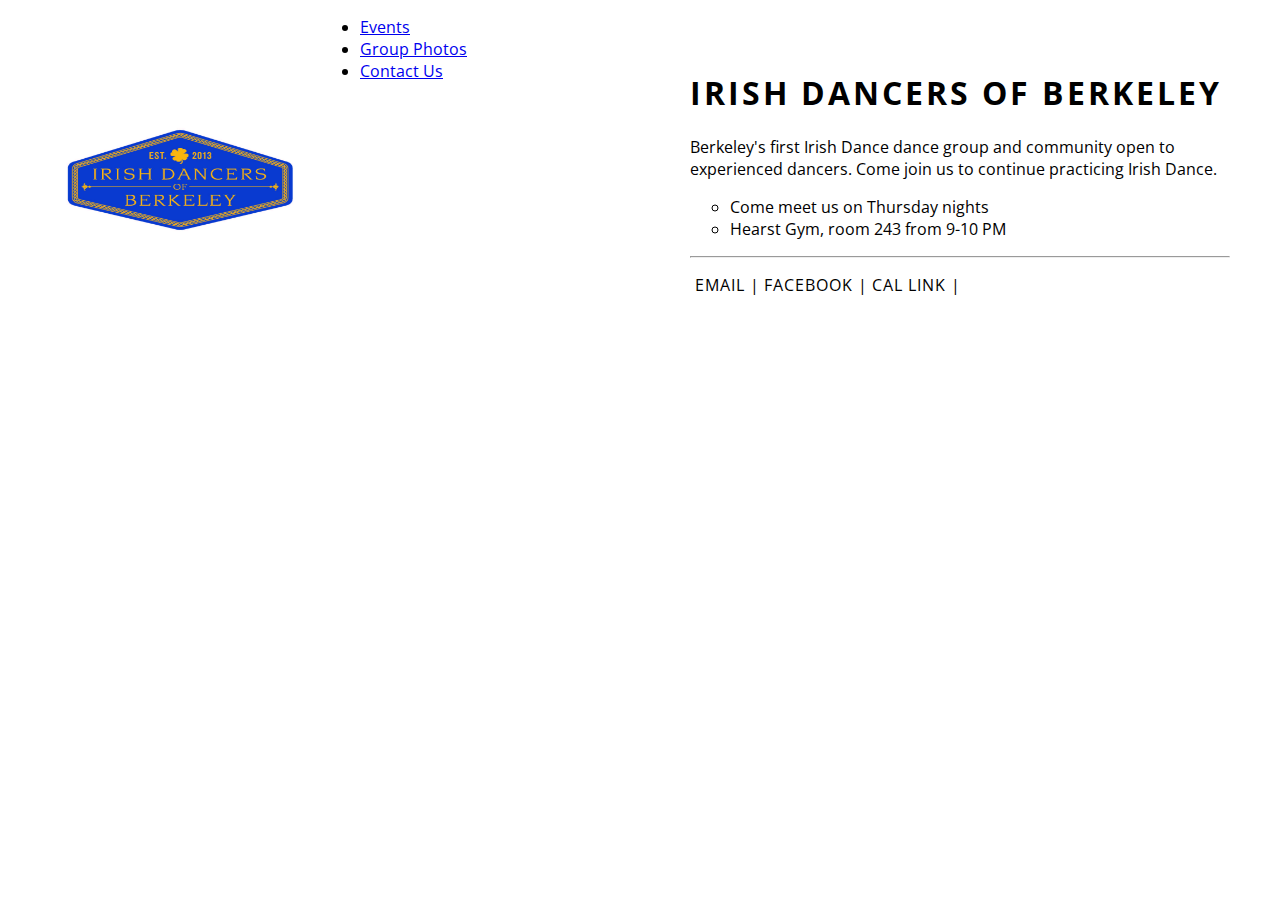
<file: index.html>
<!DOCTYPE html>
<html>
<head>
	<link rel="stylesheet" type="text/css" href="style.css">
    <link href='https://fonts.googleapis.com/css?family=Open+Sans' rel='stylesheet' type='text/css'>
</head>
<body>
    
    <div class="left">
    <img src="dance_logo.jpg" class="picture">
    <div class="pages">
    <ul>
        <li><a href="events.html">Events</a></li>
        <li><a href="photos.html">Group Photos</a></li>
        <li><a href="contact.html">Contact Us</a></li>
    </ul>
    </div>
    
    </div>
    
    
    <div class="right">
    <div class="padding">
    
    <h1>Irish Dancers of Berkeley</h1>
    <P>Berkeley's first Irish Dance dance group and community open to experienced dancers. Come join us to continue practicing Irish Dance.</P>
    <ul class="experience">
        <li>Come meet us on Thursday nights</li>
        <li>Hearst Gym, room 243 from 9-10 PM</li>
    </ul>
    <hr>
    <ul class="social">
        <li><a href="mailto:irish.dancers.berkeley@gmail.com">Email</a>|</li>
        <li><a href="https://www.facebook.com/Irish-Dancers-of-Berkeley-505155069600763/?fref=ts">Facebook</a>|</li>
        <li><a href="https://callink.berkeley.edu/organization/irishdancers">Cal Link</a>|</li>
    </ul>
    </div>
    </div>
</body>
</html>


<!--
Todo:
look at winston kim's page for inspiration
Make the logo look better, maybe illustrator to take out background? 

now it look ugly because the right side divider doesn't go up all the way

Use the dance logo as a home button

Add a picture under the e-mail facebook | callink| 
-->
</file>
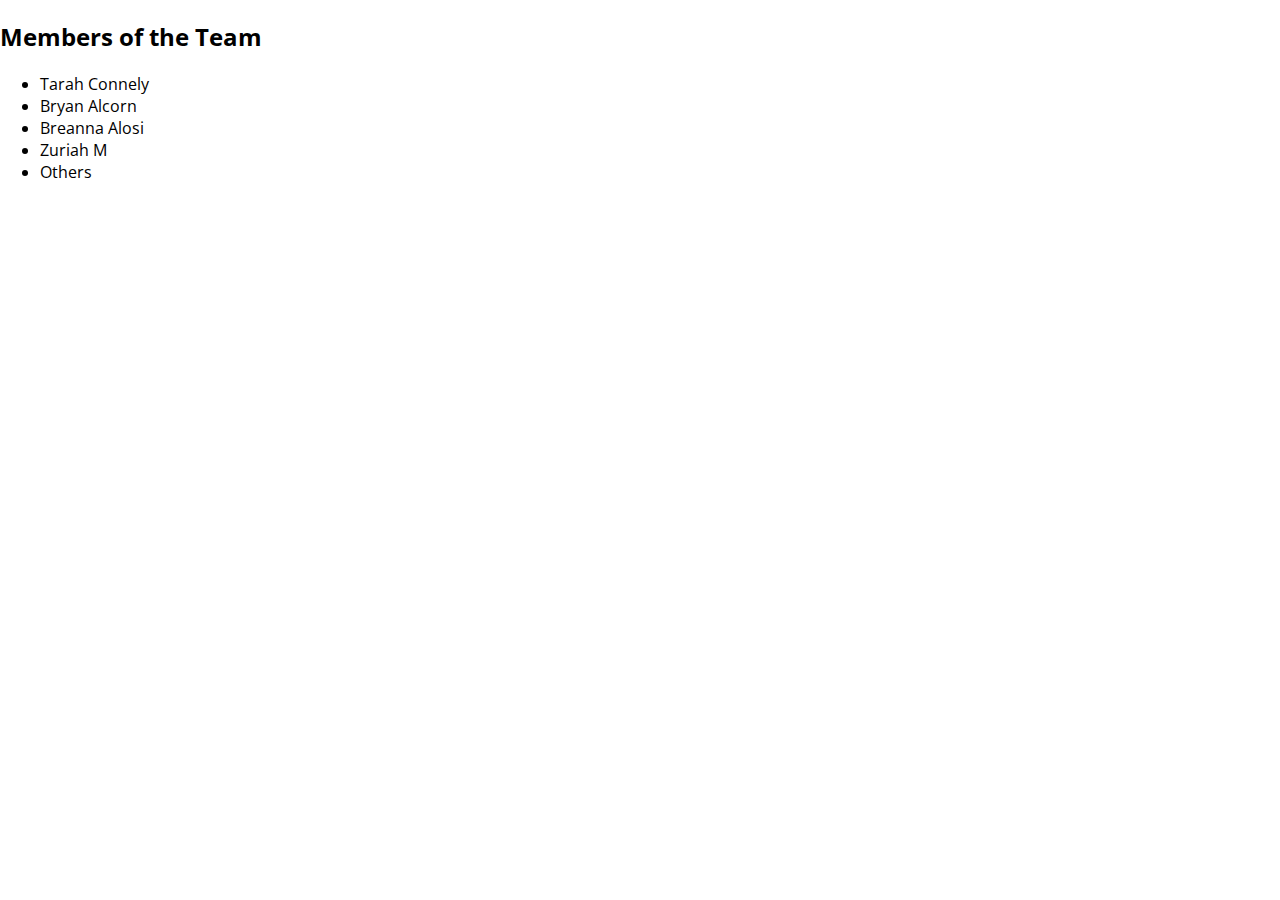
<file: contact.html>
<!DOCTYPE html>
<html>
<head>
	<link rel="stylesheet" type="text/css" href="style_contact.css">
    <link href='https://fonts.googleapis.com/css?family=Open+Sans' rel='stylesheet' type='text/css'>
</head>
<body>
    <h2>Members of the Team</h2>
    <ul>
        <li>Tarah Connely</li>
        <li>Bryan Alcorn</li>
        <li>Breanna Alosi</li>
        <li>Zuriah M</li>
        <li>Others</li>
    </ul>
    
</body>
</html>
</file>
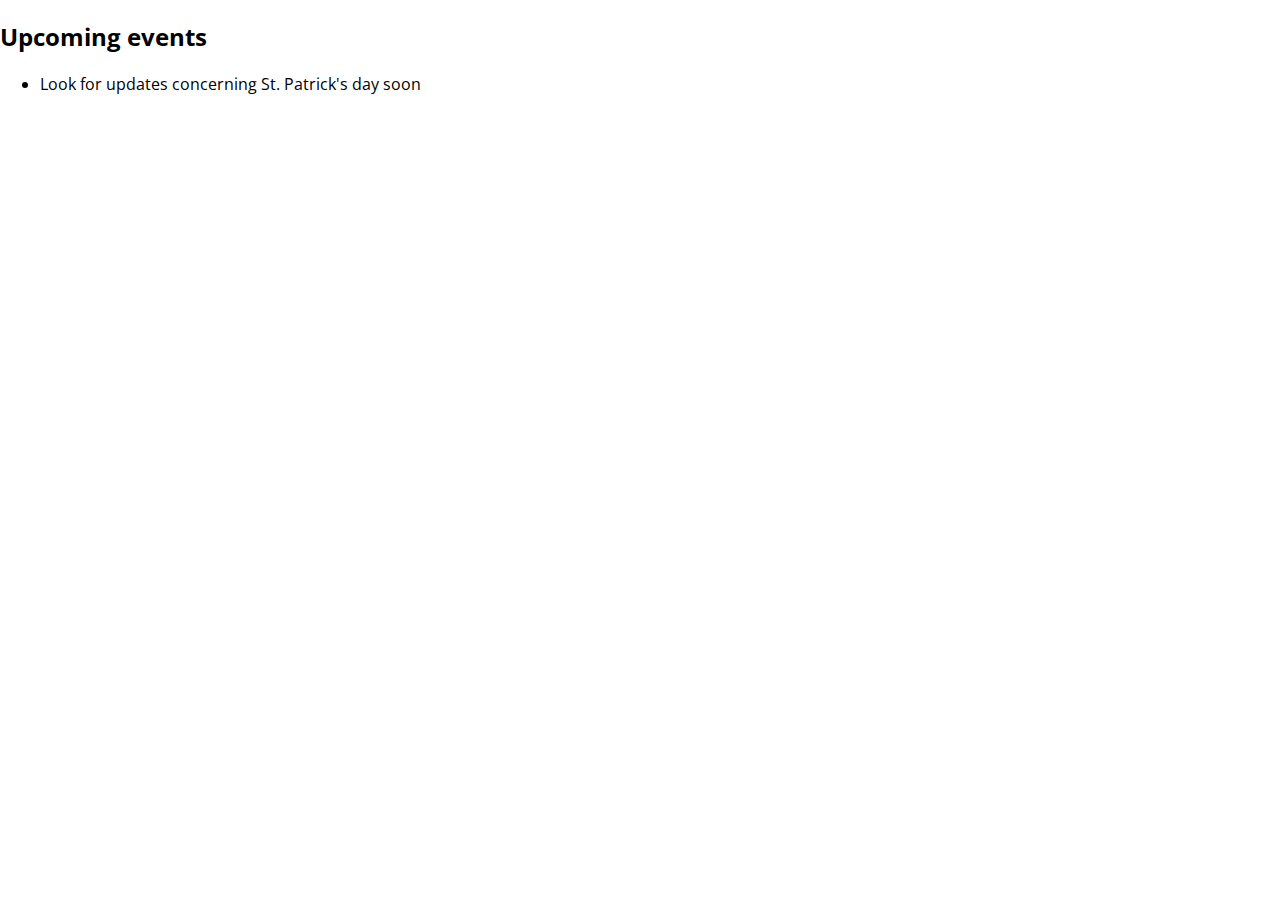
<file: events.html>
<!DOCTYPE html>
<html>
<head>
	<link rel="stylesheet" type="text/css" href="style_events.css">
    <link href='https://fonts.googleapis.com/css?family=Open+Sans' rel='stylesheet' type='text/css'>
</head>
<body>
    <h2>Upcoming events</h2>
    <ul>
        <li>Look for updates concerning St. Patrick's day soon</li>
    </ul>

</body>
</html>


<!--
Todo:
Include a home button! 
-->
</file>
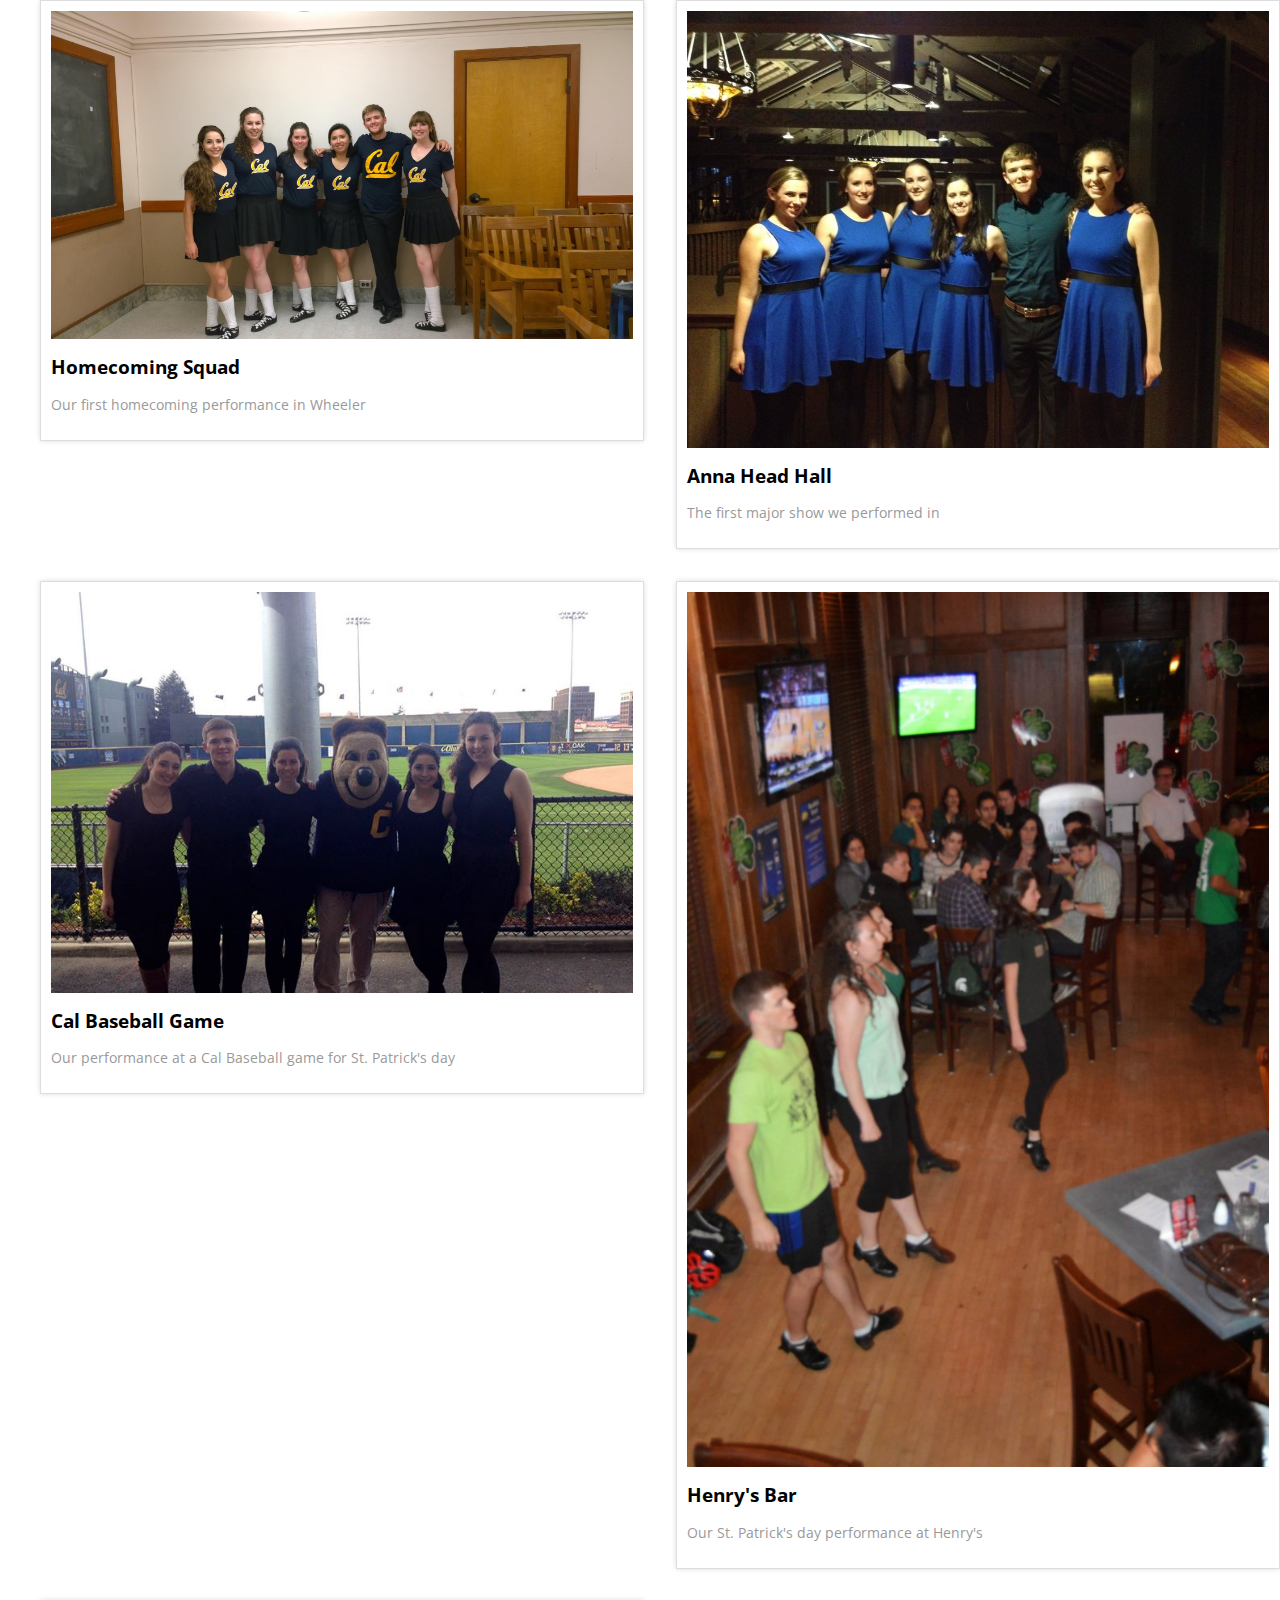
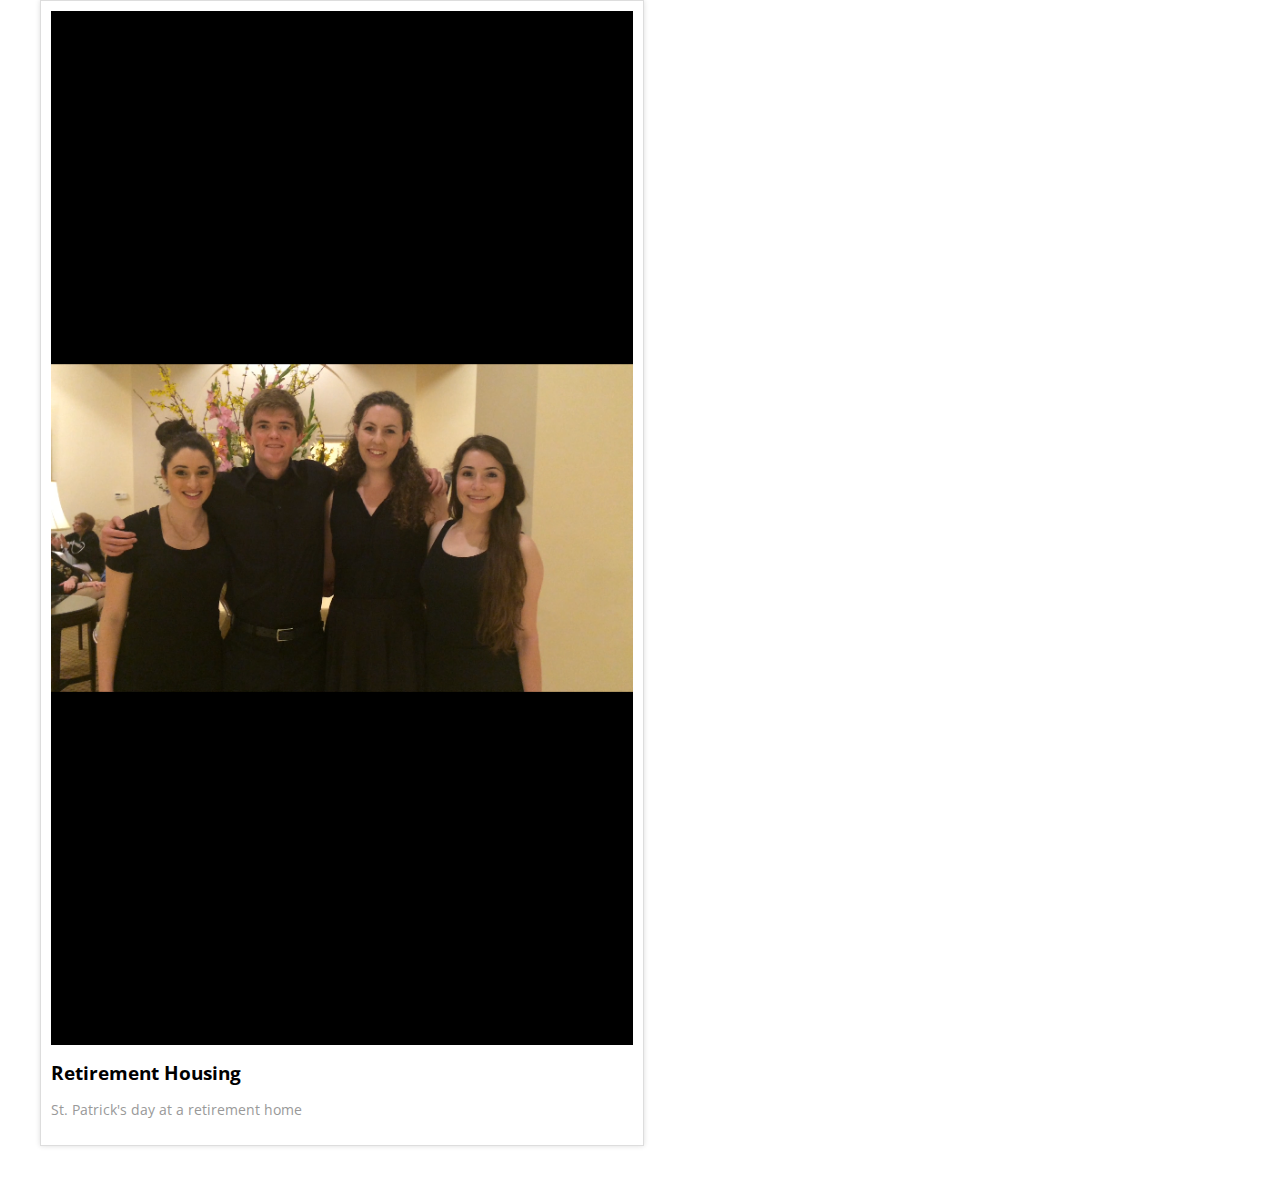
<file: photos.html>
<!DOCTYPE html>
<html>
<head>
	<link rel="stylesheet" type="text/css" href="style_photos.css">
    <link href='https://fonts.googleapis.com/css?family=Open+Sans' rel='stylesheet' type='text/css'>
</head>
<body>

    <ul class="frame columns-2">
        <li>
            <img src="group_homecoming.jpg">
            <h3>Homecoming Squad</h3>
            <p>Our first homecoming performance in Wheeler</p>
        </li>
        
        <li>
            <img src="spring_show.jpg">
            <h3>Anna Head Hall</h3>
            <p>The first major show we performed in</p>
        </li>
        
        <li>
            <img src="baseball.JPG">
            <h3>Cal Baseball Game</h3>
            <p>Our performance at a Cal Baseball game for St. Patrick's day</p>
        </li>
        
        <li>
            <img src="henry.jpg">
            <h3>Henry's Bar</h3>
            <p>Our St. Patrick's day performance at Henry's</p>
        </li>
        
        <li>
            <img src="retirement_home.PNG">
            <h3>Retirement Housing</h3>
            <p>St. Patrick's day at a retirement home</p>
        </li>
    
    
    </ul>


    
<!--
Todo:
for this one, make the photos spaced and blur the shoe background 
-->
    
<!--
Tutorial from http://alijafarian.com/responsive-image-grids-using-css/
-->
</file>
<file: style.css>
.picture {
    height: 300px;
    width: 300px;
    border-radius: 98px;
    float: left;
    padding: 30px;
    
}

body {
    font-family: 'Open Sans', sans-serif;
    background: url("http://www.irish-danceshoes.com/images/PROFLEX%202.jpg");
    background-size: cover;
    padding: 0;
    margin: 0;
}

h1 {
    text-transform: uppercase;
    letter-spacing: 3px;
    
}

.experience {
    list-style-type: circle;
}


.social {
    list-style-type: none;
    padding: 0;
}

.social li {
    float:left;
    
}

.pages {
    color: black;
}

.pages li a:hover {
    color: red;
    transition: color .5s;
}

.social li a {
    padding: 0 5px;
    text-decoration: none;
    text-transform: uppercase;
    letter-spacing: 1px;
    color: black;
    transition: color .5s;
}

.social li a:hover {
    color: red;
}

.right {
    float: right;
    width: 50%;
    background: rgba(255,255,255, .8);
    min-height: 100vh;
    
}

.left {
    float: left;
    width: 50%;
    min-height: 100vh;
    
}


.padding {
    padding: 50px;
}
</file>
<file: style_contact.css>
body {
    font-family: 'Open Sans', sans-serif;
    background: url("http://www.irish-danceshoes.com/images/PROFLEX%202.jpg");
    background-size: cover;
    padding: 0;
    margin: 0;
}
</file>
<file: style_events.css>
body {
    font-family: 'Open Sans', sans-serif;
    background: url("http://www.irish-danceshoes.com/images/PROFLEX%202.jpg");
    background-size: cover;
    padding: 0;
    margin: 0;
}
</file>
<file: style_photos.css>
body {
    font-family: 'Open Sans', sans-serif;
    background: url("http://www.irish-danceshoes.com/images/PROFLEX%202.jpg");
    background-size: cover;
    padding: 0;
    margin: 0;
}

ul.frame {
    list-style: none;
	font-size: 0px;
    margin-left: -2.5%;
}

ul.frame li {
    display: inline-block;
	padding: 10px;
    margin: 0 0 2.5% 2.5%;
	background: #fff;
	border: 1px solid #ddd;
	font-size: 16px;
	font-size: 1rem;
	vertical-align: top;
	box-shadow: 0 0 5px #ddd;
	box-sizing: border-box;
	-moz-box-sizing: border-box;
	-webkit-box-sizing: border-box;
}

ul.frame li img {
    
    max-width: 100%;
	height: auto;
	margin: 0 0 10px;
}

ul.frame li h3 {
    margin: 0 0 5px;
}

ul.frame li p {
    font-size: .9em;
	line-height: 1.5em;
	color: #999;
}


ul.frame.columns-2 li {
	width: 47.5%; /* this value + 2.5 should = 50% */
}


@media (max-width: 480px) {
	ul.grid-nav li {
		display: block;
		margin: 0 0 5px;
	}
	ul.grid-nav li a {
		display: block;
	}
	ul.frame {
		margin-left: 0;
	}
	ul.frame li {
		width: 100% !important; /* over-ride all li styles */
		margin: 0 0 20px;
	}
}
</file>
